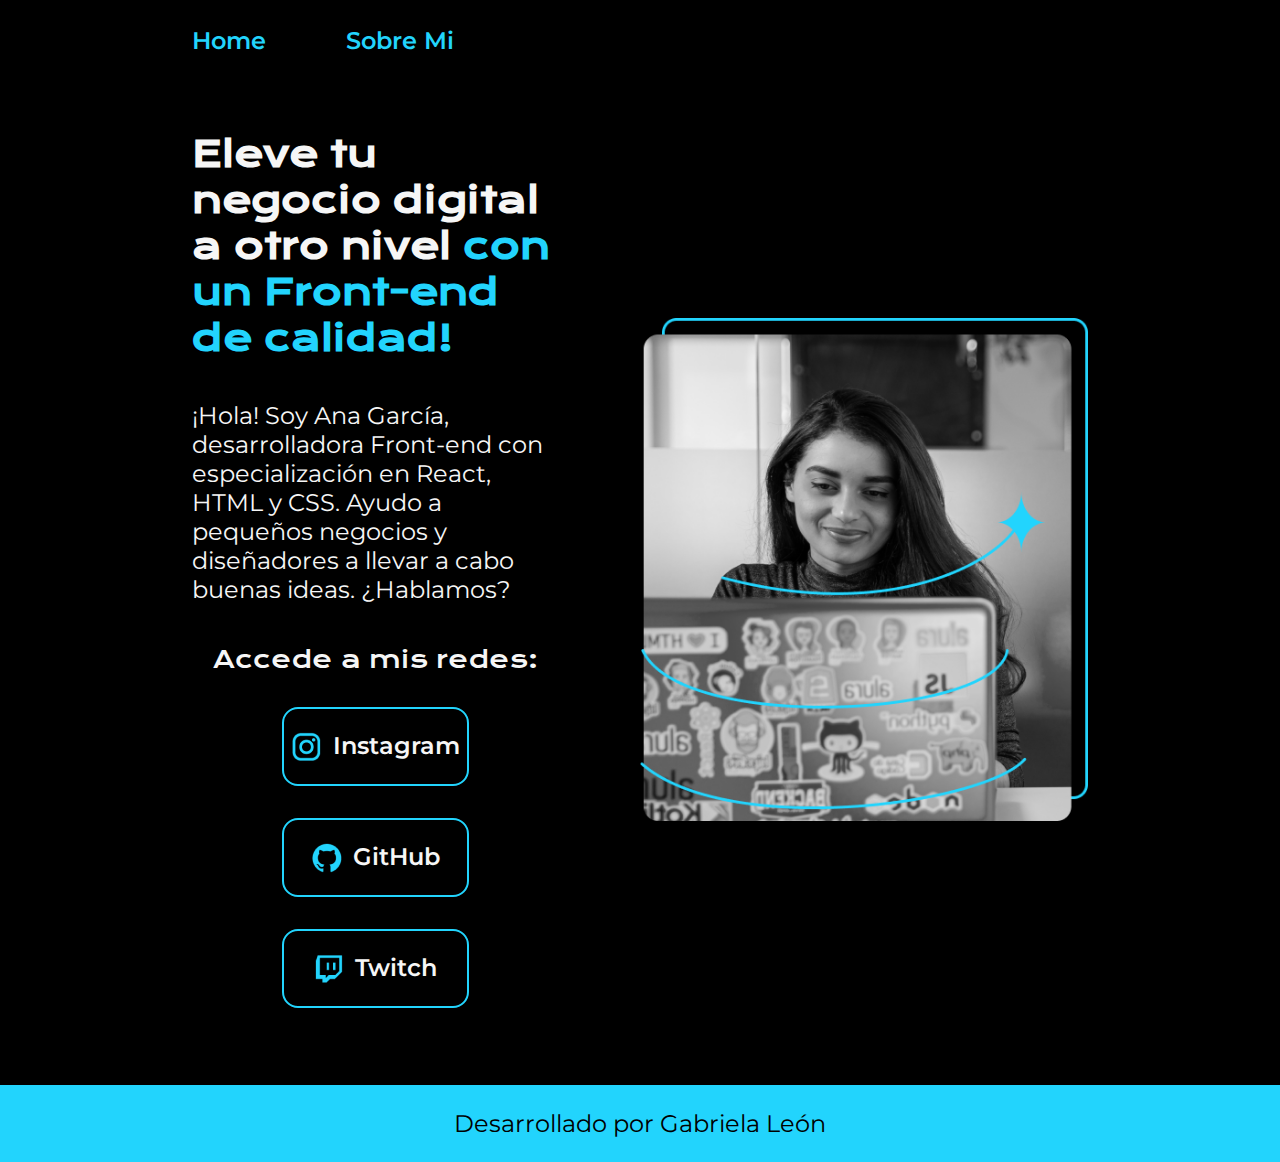
<file: index.html>
<!DOCTYPE html>
<html lang="en">

<head>
    <meta charset="UTF-8">
    <meta name="viewport" content="width=device-width, initial-scale=1.0">
    <title>Portafolio</title>
    <link rel="stylesheet" href="./style/style.css">
</head>

<body>
    <header class="header">
        <nav class="header_menu">
            <a class="header_menu_link" href="index.html">Home</a>
            <a class="header_menu_link" href="about.html">Sobre Mi</a>
        </nav>
    </header>
    <main class="presentacion">
        <section class="presentacion_contenido">
            <h1 class="presentacion_titulo">Eleve tu negocio digital a otro nivel <strong class="titulo-azul">con un
                    Front-end de calidad!</strong></h1>
            <p class="presentacion_parrafo">¡Hola! Soy Ana García, desarrolladora Front-end con especialización en
                React, HTML y CSS.
                Ayudo a pequeños negocios y diseñadores a llevar a cabo buenas ideas. ¿Hablamos?</p>
            <div class="presentacion_botones">
                <h2 class="titulo_enlaces">Accede a mis redes:</h2>
                <a class="presentacion_enlace" href="https://www.instagram.com/">
                    <img src="./assets/instagram.png" alt="Instagram">Instagram
                </a>
                <a class="presentacion_enlace" href="https://github.com/">
                    <img src="./assets/github.png" alt="GitHub">GitHub
                </a>
                <a class="presentacion_enlace" href="https://www.twitch.tv/">
                    <img src="./assets/twitch.png" alt="GitHub">Twitch
                </a>
            </div>
        </section>
        <img class="imagen_ana" src="./assets/Imagen.png" alt="Imagen de Ana Garcia">
    </main>
    <footer class="footer">
        <p>Desarrollado por Gabriela León</p>
    </footer>
</body>

</html>
</file>
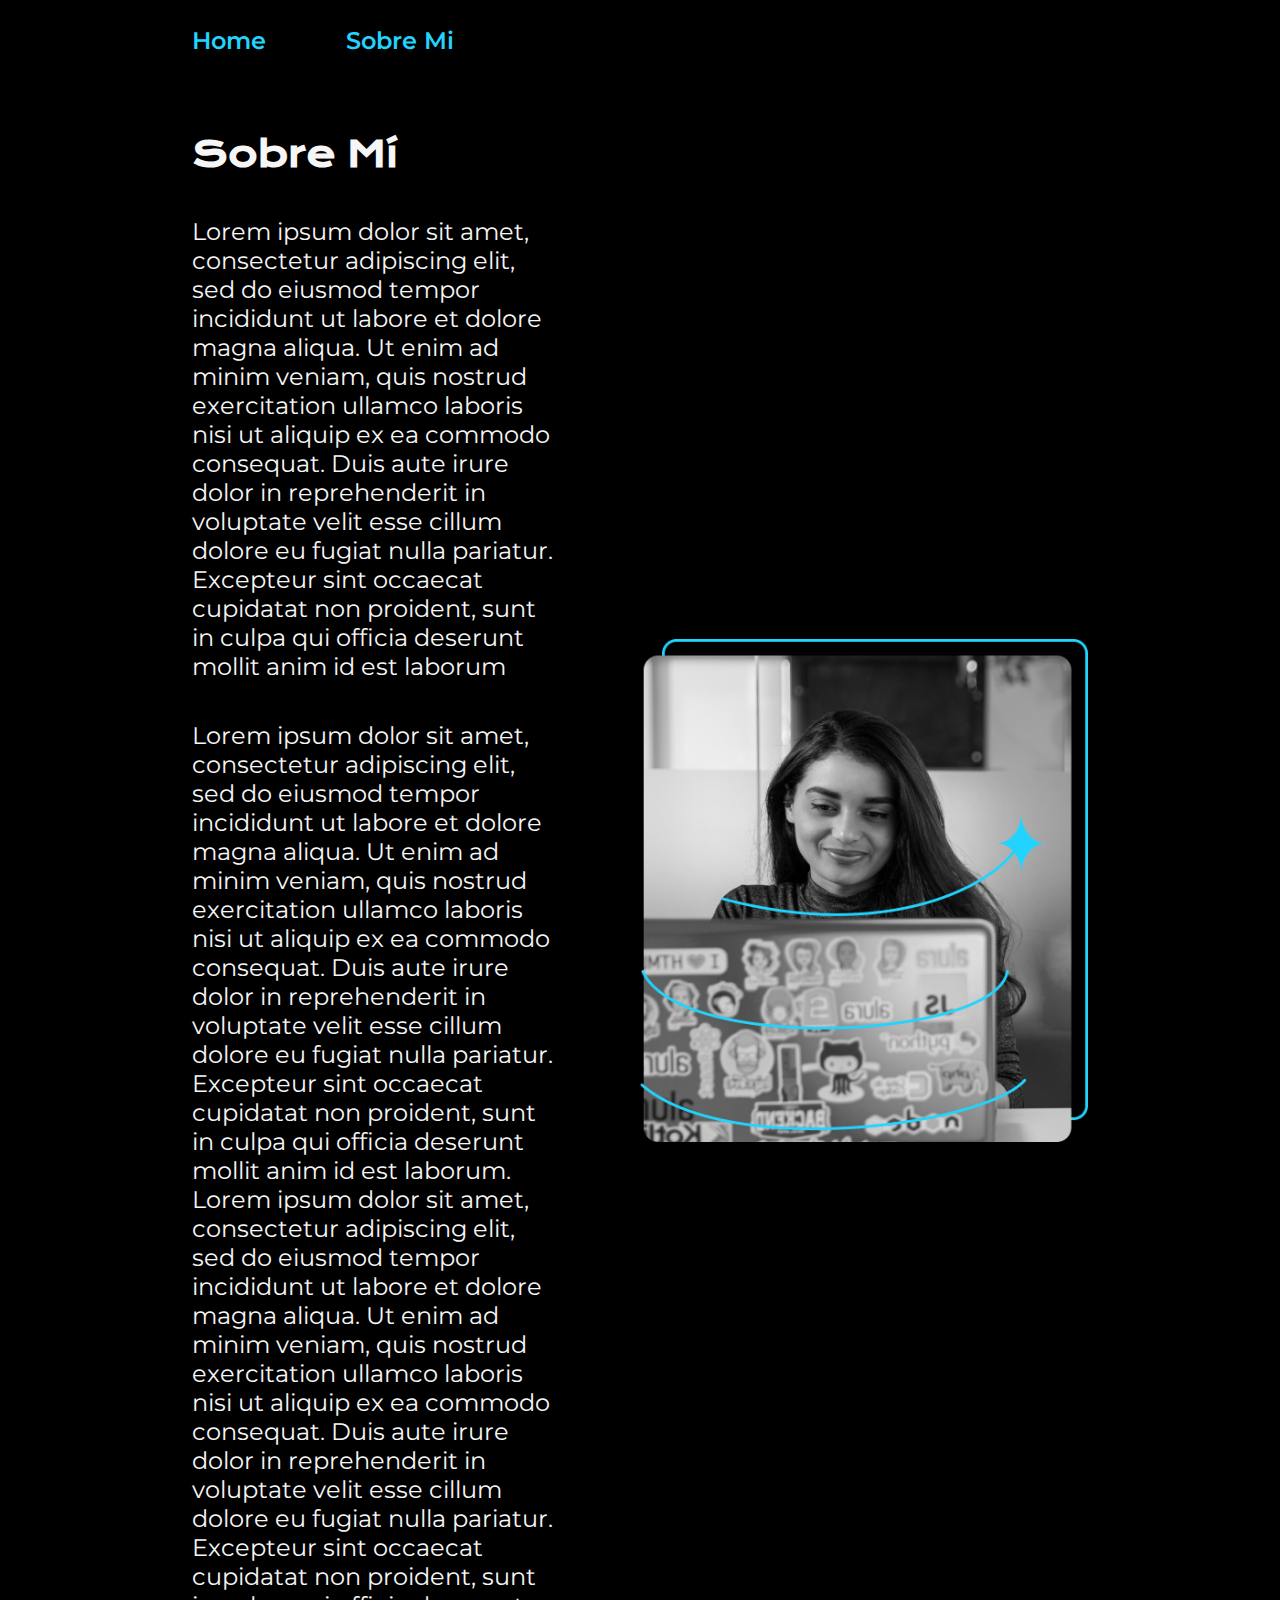
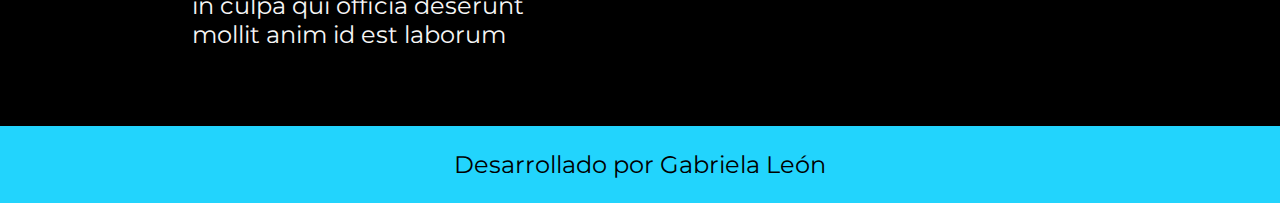
<file: about.html>
<!DOCTYPE html>
<html lang="en">
<head>
    <meta charset="UTF-8">
    <meta name="viewport" content="width=device-width, initial-scale=1.0">
    <title>Sobre mi</title>
    <link rel="stylesheet" href="./style/style.css">
</head>
<body>
    <header class="header">
        <nav class="header_menu">
            <a class="header_menu_link" href="index.html">Home</a>
            <a class="header_menu_link" href="about.html">Sobre Mi</a>
        </nav>
    </header>
    <main class="presentacion">
        <section class="presentacion_contenido">
            <h1 class="presentacion_titulo">Sobre Mí</h1>
            <p class="presentacion_parrafo">Lorem ipsum dolor sit amet, consectetur adipiscing elit, sed do eiusmod tempor incididunt ut labore et dolore magna aliqua. Ut enim ad minim veniam, quis nostrud exercitation ullamco laboris nisi ut aliquip ex ea commodo consequat. Duis aute irure dolor in reprehenderit in voluptate velit esse cillum dolore eu fugiat nulla pariatur. Excepteur sint occaecat cupidatat non proident, sunt in culpa qui officia deserunt mollit anim id est laborum</p>
            <p class="presentacion_parrafo">Lorem ipsum dolor sit amet, consectetur adipiscing elit, sed do eiusmod tempor incididunt ut labore et dolore magna aliqua. Ut enim ad minim veniam, quis nostrud exercitation ullamco laboris nisi ut aliquip ex ea commodo consequat. Duis aute irure dolor in reprehenderit in voluptate velit esse cillum dolore eu fugiat nulla pariatur. Excepteur sint occaecat cupidatat non proident, sunt in culpa qui officia deserunt mollit anim id est laborum.
                Lorem ipsum dolor sit amet, consectetur adipiscing elit, sed do eiusmod tempor incididunt ut labore et dolore magna aliqua. Ut enim ad minim veniam, quis nostrud exercitation ullamco laboris nisi ut aliquip ex ea commodo consequat. Duis aute irure dolor in reprehenderit in voluptate velit esse cillum dolore eu fugiat nulla pariatur. Excepteur sint occaecat cupidatat non proident, sunt in culpa qui officia deserunt mollit anim id est laborum
            </p>
        </section>
        <img class="imagen_ana" src="./assets/Imagen.png" alt="Imagen de Ana Garcia">

    </main>
    <footer class="footer">
        <p>Desarrollado por Gabriela León</p>
    </footer>
</body>
</html>
</file>
<file: style/style.css>
@import url('https://fonts.googleapis.com/css2?family=Krona+One&family=Montserrat:ital,wght@0,100..900;1,100..900&display=swap');

:root {
    --color-primario: #000000;
    --color-secundario: #f6f6f6;
    --color-terciario: #22d4fd;
    --color-hover: #272727;

    --fuente-montserrat: "Montserrat", sans-serif;
    --fuente-krola: "Krona One", sans-serif;
}

* {
    padding: 0;
    margin: 0;
}

body {
    background-color: var(--color-primario);
    color: var(--color-secundario);
    box-sizing: border-box;
}

.header {
    padding: 2% 0% 0% 15%;
}

.header_menu {
    display: flex;
    gap: 80px;
}

.header_menu_link {
    font-family: var(--fuente-montserrat);
    font-size: 1.5rem;
    font-weight: 600;
    color: var(--color-terciario);
    text-decoration: none;
}

.presentacion {
    padding: 6% 15%;
    display: flex;
    align-items: center;
    justify-content: space-between;
    gap: 82px;
}

.presentacion_contenido {
    width: 50%;
    display: flex;
    flex-direction: column;
    gap: 40px;
}

.presentacion_titulo {
    font-size: 2.25rem;
    font-family: var(--fuente-krola);
}

.titulo-azul {
    color: var(--color-terciario);
}

.presentacion_parrafo {
    font-size: 1.5rem;
    font-family: var(--fuente-montserrat);
}

.presentacion_botones {
    display: flex;
    align-items: center;
    flex-direction: column;
    gap: 32px;
}

.titulo_enlaces {
    font-family: var(--fuente-krola);
    font-weight: 400;
    font-size: 1.5rem;
}

.presentacion_enlace {
    width: 50%;
    text-align: center;
    padding: 21.5px 0;
    border-radius: 16px;
    font-family: var(--fuente-montserrat);
    font-size: 1.5rem;
    font-weight: 600;
    text-decoration: none;
    color: var(--color-secundario);
    border: 2px solid var(--color-terciario);
    display: flex;
    justify-content: center;
    gap: 10px;
}

.presentacion_enlace:hover {
    background-color: var(--color-hover)
}

.imagen_ana {
    width: 50%;
}

.footer {
    background-color: var(--color-terciario);
    padding: 1.5rem;
    color: var(--color-primario);
    text-align: center;
    font-family: var(--fuente-montserrat);
    font-size: 1.5rem;
    font-weight: 400;
}

@media(max-width: 1200px) {
    .header {
        padding: 10%;
    }

    .header_menu{
        justify-content: center;
    }

    .presentacion {
        flex-direction: column-reverse;
        padding: 5%;
    }

    .presentacion_contenido{
        width: auto;
    }

}
</file>
